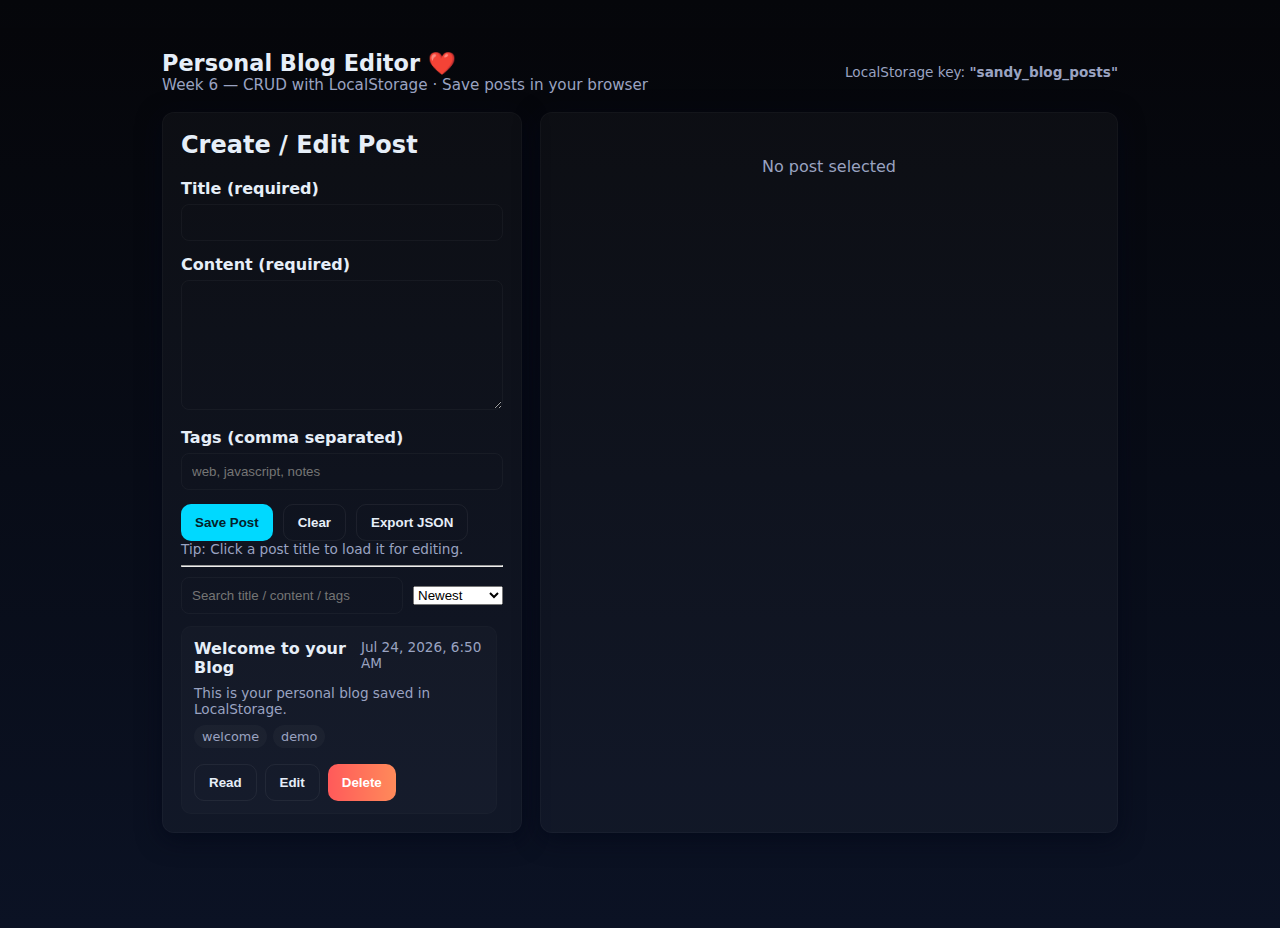
<file: week 6/blog/index.html>
<!doctype html>
<html lang="en">
<head>
  <meta charset="utf-8" />
  <meta name="viewport" content="width=device-width,initial-scale=1" />
  <title>Personal Blog - Week 6 (CRUD + LocalStorage)</title>
  <link rel="stylesheet" href="blog.css" />
</head>
<body>
  <div class="wrap">
    <header>
      <div>
        <h1>Personal Blog Editor ❤️</h1>
        <div class="subtitle">Week 6 — CRUD with LocalStorage · Save posts in your browser</div>
      </div>
      <div class="small muted">LocalStorage key: <strong>"sandy_blog_posts"</strong></div>
    </header>

    <div class="grid">
      <!-- Left Side: Post Creator + Post List -->
      <div class="controls card">
        <h2 style="margin-top:0">Create / Edit Post</h2>

        <form id="postForm" autocomplete="off">
          <div class="field">
            <label for="title">Title <span class="muted">(required)</span></label>
            <input id="title" name="title" type="text" required minlength="3" />
            <div id="titleError" class="small muted" style="display:none">
              Title must be at least 3 characters.
            </div>
          </div>

          <div class="field">
            <label for="content">Content <span class="muted">(required)</span></label>
            <textarea id="content" name="content" required minlength="8"></textarea>
            <div id="contentError" class="small muted" style="display:none">
              Content must be at least 8 characters.
            </div>
          </div>

          <div class="field">
            <label for="tags">Tags <span class="muted">(comma separated)</span></label>
            <input id="tags" name="tags" type="text" placeholder="web, javascript, notes" />
          </div>

          <div class="row">
            <button id="saveBtn" type="submit">Save Post</button>
            <button id="clearBtn" type="button" class="secondary">Clear</button>
            <button id="exportBtn" type="button" class="secondary">Export JSON</button>
          </div>

          <div class="hint">Tip: Click a post title to load it for editing.</div>
        </form>

        <hr />

        <div class="toolbar">
          <input id="search" class="search" type="search" placeholder="Search title / content / tags" />
          <select id="sortBy">
            <option value="new">Newest</option>
            <option value="old">Oldest</option>
            <option value="title">Title (A→Z)</option>
          </select>
        </div>

        <div class="posts-list" id="postsList"></div>
      </div>

      <!-- Right Side: Post Viewer -->
      <div class="card viewer">
        <div id="viewerInner">
          <div class="empty">No post selected — create one or choose from the list.</div>
        </div>
      </div>
    </div>
  </div>

  <!-- Modal -->
  <div id="modalBackdrop" class="modal-backdrop">
    <div class="modal card">
      <div id="modalContent"></div>
    </div>
  </div>

  <!-- Toast -->
  <div id="toast" class="toast" style="display:none">Saved</div>

  <!-- JS -->
  <script src="blog.js"></script>
</body>
</html>
</file>
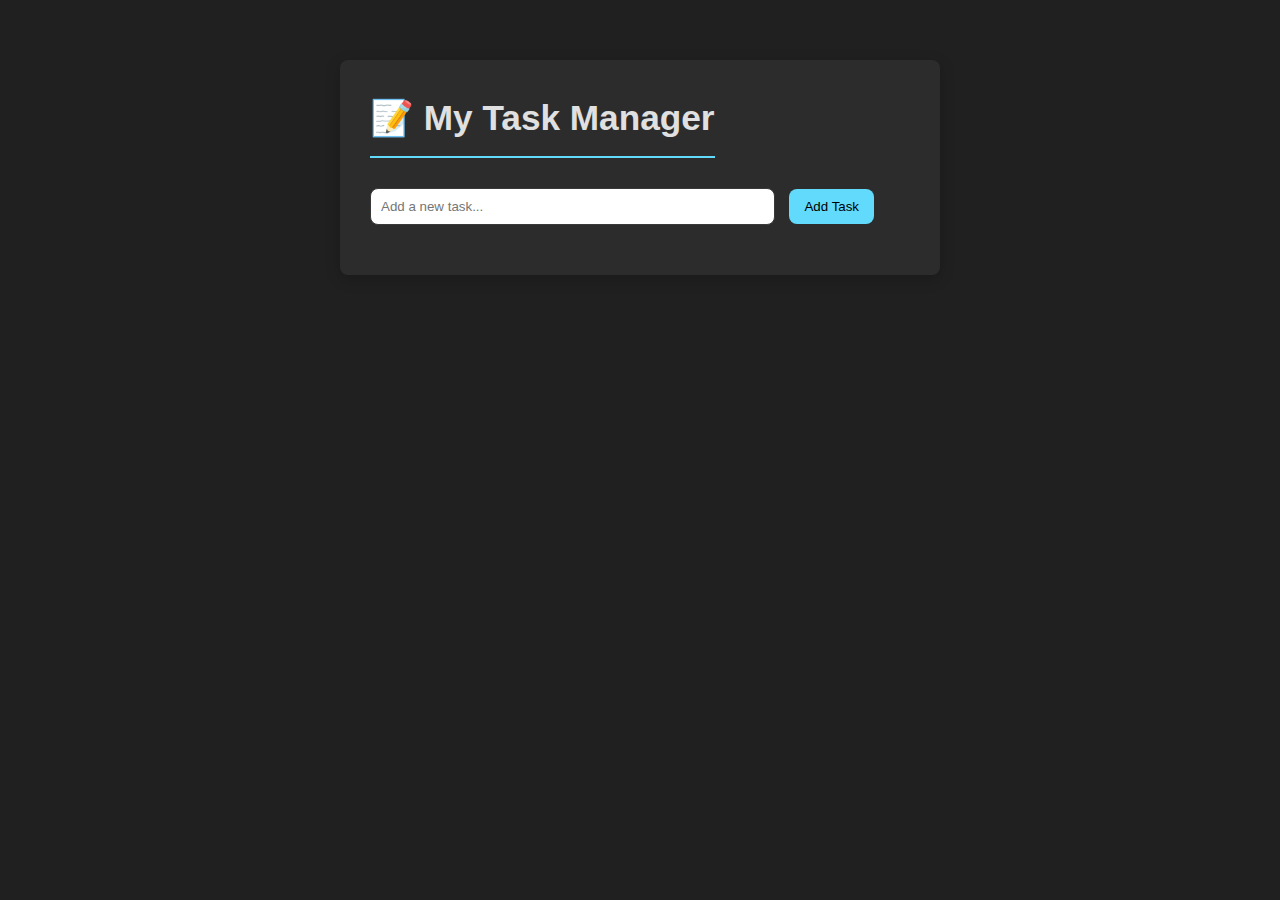
<file: task-manager.html>
<!DOCTYPE html>
<html lang="en">
<head>
<meta charset="UTF-8">
<meta name="viewport" content="width=device-width, initial-scale=1.0">
<title>Interactive Task Manager</title>
<link rel="stylesheet" href="style.css">
<style>
.task-container {
  max-width: 600px;
  margin: 60px auto;
  background: var(--bg-medium);
  padding: 30px;
  border-radius: var(--border-radius);
  box-shadow: var(--shadow);
}

.task-container input {
  width: 75%;
  padding: 10px;
  border-radius: var(--border-radius);
  border: 1px solid var(--border-color);
  margin-right: 10px;
}

.task-container button {
  padding: 10px 15px;
  background: var(--primary-color);
  border: none;
  border-radius: var(--border-radius);
  cursor: pointer;
}

.task-container ul {
  margin-top: 20px;
}

.task-container li {
  display: flex;
  justify-content: space-between;
  align-items: center;
  background: var(--bg-dark);
  padding: 10px;
  margin-bottom: 10px;
  border-radius: var(--border-radius);
}
.task-container li.completed span {
  text-decoration: line-through;
  color: var(--text-accent);
  opacity: 0.7;
}
.task-container li span {
  flex-grow: 1; /* Allows text to take up available space */
  margin-right: 10px; /* Adds space between text and buttons */
}

.task-buttons {
  display: flex;
  gap: 5px; /* Adds a small space between the two buttons */
}

/* This overrides the default blue button style for our new icon buttons */
.task-container li button {
  background: transparent;
  padding: 5px;
  font-size: 1.2rem;
  transition: transform 0.2s ease;
}

.task-container li button:hover {
  transform: scale(1.2);
}
</style>
</head>
<body>

<div class="task-container">
  <h2>📝 My Task Manager</h2>
  <input type="text" id="taskInput" placeholder="Add a new task...">
  <button id="addTaskBtn">Add Task</button>
  <ul id="taskList"></ul>
</div>

<script>
const taskInput = document.getElementById("taskInput");
const addTaskBtn = document.getElementById("addTaskBtn");
const taskList = document.getElementById("taskList");

addTaskBtn.addEventListener("click", () => {
  const taskText = taskInput.value.trim();
  if (taskText === "") return alert("⚠️ Please enter a task!");

  const li = document.createElement("li");

  // 1. Create a <span> for the task text
  const taskSpan = document.createElement("span");
  taskSpan.textContent = taskText;

  // 2. Create a <div> to hold the buttons
  const buttonsDiv = document.createElement("div");
  buttonsDiv.classList.add("task-buttons");

  // 3. Create the "Complete" button
  const completeBtn = document.createElement("button");
  completeBtn.textContent = "✅";
  completeBtn.addEventListener("click", () => {
    // We still toggle the class on the parent <li>
    li.classList.toggle("completed");
  });

  // 4. Create the "Delete" button
  const delBtn = document.createElement("button");
  delBtn.textContent = "❌";
  delBtn.addEventListener("click", () => {
    li.remove();
  });

  // 5. Append everything to the list item
  li.appendChild(taskSpan);
  buttonsDiv.appendChild(completeBtn);
  buttonsDiv.appendChild(delBtn);
  li.appendChild(buttonsDiv);
  
  // 6. Append the list item to the main list
  taskList.appendChild(li);
  taskInput.value = "";
});
</script>

</body>
</html>
</file>
<file: week 6/blog/blog.css>
:root{
  --bg:#0b0f1a;
  --card:#111428;
  --muted:#9aa3c1;
  --accent:#00d9ff;
  --accent2:#7c3aed;
  --glass:rgba(255,255,255,0.03);
  --radius:12px;
  --gap:18px;
  --maxw:1000px;
  --text:#e6eef8;
}

/* Global */
*{ box-sizing:border-box; }

html,body{
  height:100%;
  margin:0;
  font-family:Inter,system-ui,Segoe UI,Roboto,Arial;
  background:linear-gradient(180deg,#05060a,#0b1224);
  color:var(--text);
}

.wrap{
  max-width:var(--maxw);
  margin:28px auto;
  padding:22px;
}

/* Header */
header{
  display:flex;
  gap:18px;
  align-items:center;
  justify-content:space-between;
  margin-bottom:18px;
}

header h1{
  margin:0;
  font-size:1.4rem;
}

.subtitle{
  color:var(--muted);
  font-size:0.95rem;
}

.small{
  font-size:0.85rem;
  color:var(--muted);
}

/* Layout Grid */
.grid{
  display:grid;
  grid-template-columns:360px 1fr;
  gap:var(--gap);
}

@media(max-width:900px){
  .grid{
    grid-template-columns:1fr;
  }
  .controls{
    order:2;
  }
}

/* Card container */
.card{
  background:var(--glass);
  padding:18px;
  border-radius:var(--radius);
  box-shadow:0 6px 24px rgba(2,6,23,0.6);
  border:1px solid rgba(255,255,255,0.03);
}

/* Form Section */
.field{
  margin-bottom:14px;
}

label{
  display:block;
  margin-bottom:6px;
  font-weight:600;
}

input[type=text],
textarea,
input[type=search]{
  width:100%;
  padding:10px;
  border-radius:8px;
  border:1px solid rgba(255,255,255,0.04);
  background:transparent;
  color:var(--text);
}

textarea{
  min-height:130px;
  resize:vertical;
}

.row{
  display:flex;
  gap:10px;
}

/* Buttons */
button{
  background:var(--accent);
  border:none;
  padding:10px 14px;
  border-radius:10px;
  color:#04212a;
  font-weight:700;
  cursor:pointer;
}

button.secondary{
  background:transparent;
  border:1px solid rgba(255,255,255,0.06);
  color:var(--text);
}

button.danger{
  background:linear-gradient(90deg,#ff5a5a,#ff8a5a);
  color:white;
}

/* Text helpers */
.hint{
  font-size:0.85rem;
  color:var(--muted);
}

/* Posts List */
.posts-list{
  margin-top:12px;
  display:flex;
  flex-direction:column;
  gap:10px;
  max-height:60vh;
  overflow:auto;
  padding-right:6px;
}

.post-item{
  padding:12px;
  border-radius:10px;
  background:rgba(255,255,255,0.02);
  border:1px solid rgba(255,255,255,0.02);
  display:flex;
  flex-direction:column;
  gap:8px;
}

.post-head{
  display:flex;
  justify-content:space-between;
}

.post-head h4{
  margin:0;
  cursor:pointer;
}

.meta{
  color:var(--muted);
  font-size:0.85rem;
}

.tags{
  display:flex;
  gap:6px;
  flex-wrap:wrap;
}

.tag{
  background:rgba(255,255,255,0.03);
  padding:4px 8px;
  border-radius:999px;
  font-size:0.8rem;
  color:var(--muted);
}

/* Viewer Section */
.viewer{
  min-height:320px;
}

.viewer h2{
  margin-top:0;
}

.actions{
  display:flex;
  gap:8px;
}

/* Empty State */
.empty{
  text-align:center;
  color:var(--muted);
  padding:26px;
}

/* Search + Sort toolbar */
.toolbar{
  display:flex;
  gap:10px;
  align-items:center;
  margin:10px 0;
}

.search{
  flex:1;
}

/* Modal */
.modal-backdrop{
  position:fixed;
  inset:0;
  background:rgba(2,6,23,0.6);
  display:none;
  align-items:center;
  justify-content:center;
  padding:20px;
}

.modal{
  max-width:720px;
  width:100%;
}

/* Toast Notification */
.toast{
  position:fixed;
  right:20px;
  bottom:20px;
  background:linear-gradient(90deg,var(--accent),var(--accent2));
  color:#031018;
  padding:12px 16px;
  border-radius:10px;
  font-weight:700;
  box-shadow:0 8px 30px rgba(0,0,0,0.6);
}
</file>
<file: style.css>
/* ------------------- */
/* Custom Properties (Variables) */
/* ------------------- */
:root {
    --bg-dark: #202020;         /* Main dark background */
    --bg-medium: #2C2C2C;       /* Slightly lighter dark for cards/sections */
    --text-light: #E0E0E0;      /* Light text color */
    --text-accent: #BBBBBB;     /* Slightly darker light for secondary text */
    --primary-color: #61DAFB;   /* A cool blue for highlights (React-like) */
    --secondary-color: #A0C4FF; /* A softer blue for secondary actions */
    --button-bg: #4A4A4A;       /* Button background */
    --button-hover: #5A5A5A;    /* Button hover */
    --border-color: #3A3A3A;    /* Subtle border color */
    --shadow: 0 4px 15px rgba(0, 0, 0, 0.2); /* Darker shadow for depth */
    --border-radius: 8px;
}

/* ------------------- */
/* Global & Reset Styles */
/* ------------------- */
* {
    box-sizing: border-box;
    margin: 0;
    padding: 0;
}

html {
    scroll-behavior: smooth;
}

body {
    font-family: 'Inter', sans-serif;
    line-height: 1.6;
    background-color: var(--bg-dark);
    color: var(--text-light);
}

.container {
    max-width: 900px; /* Adjusted max-width for main content */
    margin: 0 auto;   /* Center the container */
    padding: 20px;
}

/* ------------------- */
/* Typography */
/* ------------------- */
h1 {
    font-size: 3.5rem;
    font-weight: 700;
    margin-bottom: 20px;
    line-height: 1.2;
    color: var(--text-light);
}

h2 {
    font-size: 2.2rem;
    font-weight: 600;
    margin-bottom: 30px;
    color: var(--text-light);
    border-bottom: 2px solid var(--primary-color); /* Simple underline */
    padding-bottom: 10px;
    display: inline-block; /* Makes border only as wide as the text */
}

h3 {
    font-size: 1.5rem;
    font-weight: 500;
    margin-bottom: 10px;
    color: var(--text-light);
}

p {
    margin-bottom: 15px;
    color: var(--text-accent);
}

a {
    text-decoration: none;
    color: var(--primary-color);
    transition: color 0.3s ease;
}

a:hover {
    color: var(--secondary-color);
}

ul {
    list-style: none; /* Remove default list bullets */
    padding-left: 0;
}

ul li {
    margin-bottom: 8px;
    position: relative;
    padding-left: 20px;
    color: var(--text-accent);
}

ul li::before {
    content: '•'; /* Custom bullet point */
    color: var(--primary-color);
    position: absolute;
    left: 0;
    font-size: 1.2em;
    line-height: 1;
}

/* ------------------- */
/* Navigation Bar */
/* ------------------- */
nav {
    display: flex;
    justify-content: space-between;
    align-items: center;
    padding: 20px 40px;
    background-color: var(--bg-dark);
    border-bottom: 1px solid var(--border-color);
    position: sticky;
    top: 0;
    z-index: 1000;
}

.site-title {
    font-size: 1.5rem;
    font-weight: 600;
    color: var(--text-light);
}

.nav-right {
    display: flex;
    align-items: center;
    gap: 25px; /* Spacing between nav items and social/resume */
}

nav ul {
    display: flex;
    gap: 25px;
    margin: 0; /* Override default ul margin */
}

nav ul li a {
    color: var(--text-accent);
    font-weight: 400;
    transition: color 0.3s ease;
}

nav ul li a:hover {
    color: var(--text-light);
}

.nav-social-icons a {
    font-size: 1.3rem;
    margin-left: 20px;
    color: var(--text-accent);
    transition: color 0.3s ease;
}

.nav-social-icons a:hover {
    color: var(--text-light);
}

.resume-btn {
    background-color: var(--button-bg);
    color: var(--text-light);
    padding: 8px 18px;
    border-radius: var(--border-radius);
    font-weight: 500;
    transition: background-color 0.3s ease;
    margin-left: 20px; /* Space from social icons */
}

.resume-btn:hover {
    background-color: var(--button-hover);
    color: var(--primary-color); /* Highlight text on hover */
}


/* ------------------- */
/* Hero Section (Split Layout) */
/* ------------------- */
.hero-section {
    display: flex;
    align-items: center;
    justify-content: center;
    min-height: calc(100vh - 80px); /* Full viewport height minus nav height */
    padding: 50px 40px;
    background-color: var(--bg-dark);
    gap: 60px; /* Space between image and text */
}

.hero-image {
    flex: 1; /* Takes up one part of the flexible space */
    max-width: 40%; /* Limit image width */
    display: flex;
    justify-content: center;
    align-items: center;
}

.hero-image img {
    max-width: 100%;
    height: auto;
    border-radius: var(--border-radius); /* Slightly rounded corners */
    box-shadow: var(--shadow);
    display: block; /* Remove extra space below image */
}

.hero-content {
    flex: 1.5; /* Takes up more space than the image */
    max-width: 60%;
}

.hero-content p {
    font-size: 1.2rem;
    color: var(--text-accent);
    margin-bottom: 30px;
}


/* ------------------- */
/* Buttons */
/* ------------------- */
.primary-btn, .secondary-btn {
    display: inline-block;
    padding: 12px 25px;
    border-radius: var(--border-radius);
    font-weight: 500;
    transition: background-color 0.3s ease, color 0.3s ease;
}

.primary-btn {
    background-color: var(--primary-color);
    color: var(--bg-dark); /* Dark text on primary button */
}

.primary-btn:hover {
    background-color: var(--secondary-color);
    color: var(--bg-dark);
}

.secondary-btn {
    background-color: var(--button-bg);
    color: var(--text-light);
    border: 1px solid var(--border-color);
    margin-top: 20px;
}

.secondary-btn:hover {
    background-color: var(--button-hover);
    border-color: var(--primary-color);
    color: var(--primary-color);
}

/* ------------------- */
/* Main Sections & Cards */
/* ------------------- */
main {
    padding-top: 50px; /* Space below header */
}

.card {
    background-color: var(--bg-medium);
    padding: 40px;
    margin-bottom: 30px;
    border-radius: var(--border-radius);
    box-shadow: var(--shadow);
    border: 1px solid var(--border-color);
}

/* Skills Grid */
.skills-grid {
    display: grid;
    grid-template-columns: repeat(auto-fit, minmax(250px, 1fr)); /* Responsive grid */
    gap: 30px;
    margin-top: 30px;
}

.skills-grid div {
    background-color: var(--bg-dark); /* Darker background for skill items */
    padding: 25px;
    border-radius: var(--border-radius);
    border: 1px solid var(--border-color);
}

.skills-grid h3 {
    color: var(--primary-color);
    margin-bottom: 10px;
}

.skills-grid p {
    color: var(--text-accent);
    font-size: 0.95rem;
}


/* Project & Education Items */
.project-item, .edu-item {
    padding: 20px;
    margin-bottom: 25px;
    background-color: var(--bg-dark);
    border-radius: var(--border-radius);
    border-left: 4px solid var(--primary-color); /* Highlight border */
}

.project-item h3, .edu-item h3 {
    margin-bottom: 8px;
}

.project-item ul {
    margin-top: 10px;
}

.project-item p {
    font-size: 0.9rem;
    color: var(--text-accent);
}

.cert-list {
    display: grid;
    grid-template-columns: repeat(auto-fit, minmax(280px, 1fr));
    gap: 15px;
    margin-top: 20px;
}

.cert-list li {
    background-color: var(--bg-dark);
    padding: 15px 20px;
    border-radius: var(--border-radius);
    border: 1px solid var(--border-color);
    color: var(--text-accent);
    font-size: 0.95rem;
    display: flex;
    align-items: center;
}

.cert-list li::before {
    content: '\f00c'; /* Font Awesome checkmark icon */
    font-family: 'Font Awesome 6 Free';
    font-weight: 900;
    color: var(--primary-color);
    margin-right: 10px;
    font-size: 1.1em;
    position: static; /* Remove absolute positioning */
}

/* ------------------- */
/* Contact Form */
/* ------------------- */
.contact-form .form-group {
    margin-bottom: 20px;
}

.contact-form label {
    display: block;
    margin-bottom: 8px;
    font-weight: 500;
    color: var(--text-light);
}

.contact-form input[type="text"],
.contact-form input[type="email"],
.contact-form textarea {
    width: 100%;
    padding: 12px;
    background-color: var(--bg-dark);
    border: 1px solid var(--border-color);
    border-radius: var(--border-radius);
    color: var(--text-light);
    font-family: 'Inter', sans-serif;
    font-size: 1rem;
    transition: border-color 0.3s ease, box-shadow 0.3s ease;
}

.contact-form input[type="text"]:focus,
.contact-form input[type="email"]:focus,
.contact-form textarea:focus {
    outline: none;
    border-color: var(--primary-color);
    box-shadow: 0 0 0 3px rgba(97, 218, 251, 0.2);
}


/* ------------------- */
/* Footer */
/* ------------------- */
footer {
    text-align: center;
    padding: 40px 20px;
    margin-top: 30px;
    background-color: var(--bg-medium);
    border-top: 1px solid var(--border-color);
    color: var(--text-accent);
    font-size: 0.9rem;
}

/* ------------------- */
/* Media Queries for Responsiveness */
/* ------------------- */
@media (max-width: 900px) {
    .hero-section {
        flex-direction: column; /* Stack image and content vertically */
        text-align: center;
        padding: 40px 20px;
        min-height: unset; /* Remove min-height on smaller screens */
    }

    .hero-image, .hero-content {
        max-width: 100%; /* Allow them to take full width */
        flex: none; /* Reset flex sizing */
    }

    .hero-image img {
        max-height: 400px; /* Limit image height on small screens */
        object-fit: contain; /* Ensure image fits */
    }

    .hero-content h1 {
        font-size: 2.5rem;
        margin-top: 30px; /* Space between image and text */
    }

    nav {
        flex-direction: column;
        align-items: flex-start;
        padding: 15px 20px;
    }

    .nav-right {
        flex-direction: column;
        align-items: flex-start;
        width: 100%;
        margin-top: 15px;
    }

    nav ul {
        flex-direction: column;
        gap: 10px;
        width: 100%;
        margin-bottom: 15px;
    }

    .nav-social-icons {
        margin-top: 10px;
        margin-left: 0;
        width: 100%;
        display: flex;
        justify-content: flex-start;
    }

    .nav-social-icons a {
        margin-left: 0;
        margin-right: 20px;
    }

    .resume-btn {
        width: fit-content;
        margin-top: 10px;
        margin-left: 0;
    }

    .card {
        padding: 30px;
    }

    h2 {
        font-size: 1.8rem;
    }
}
</file>
